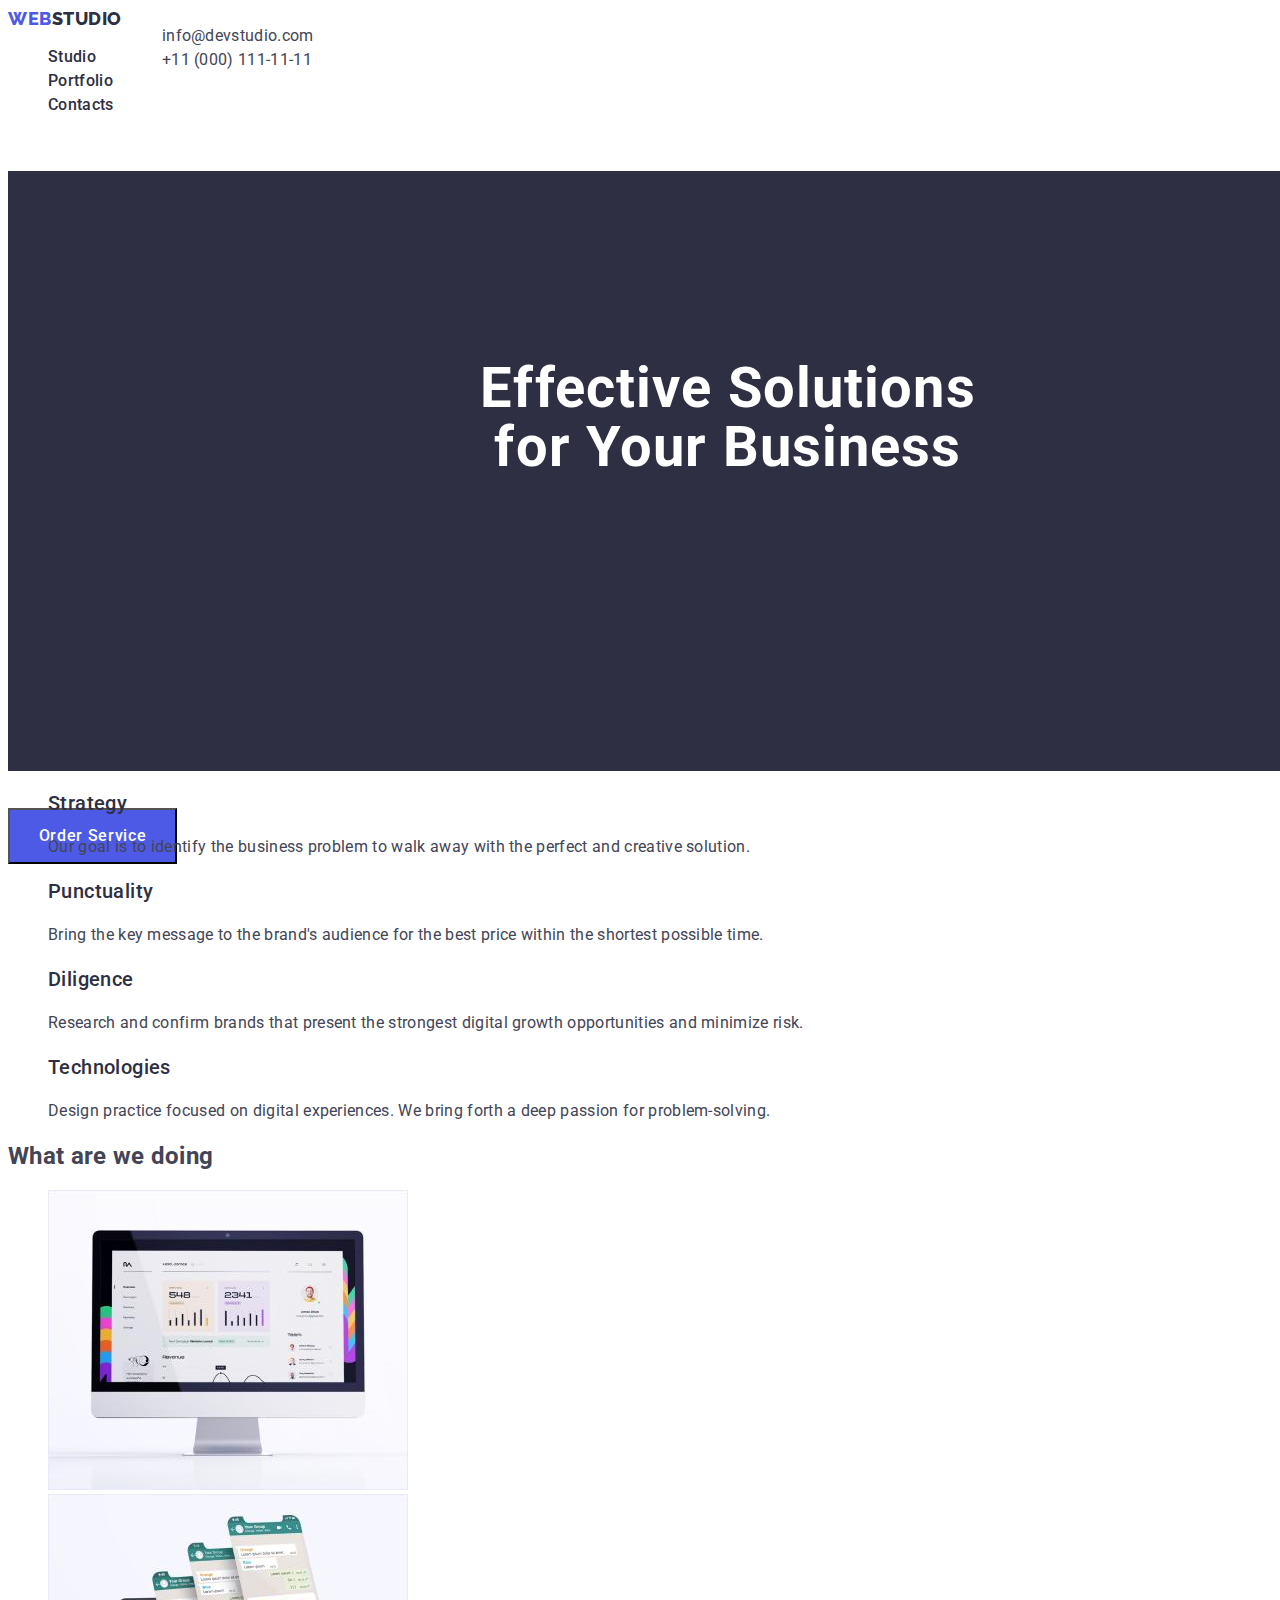
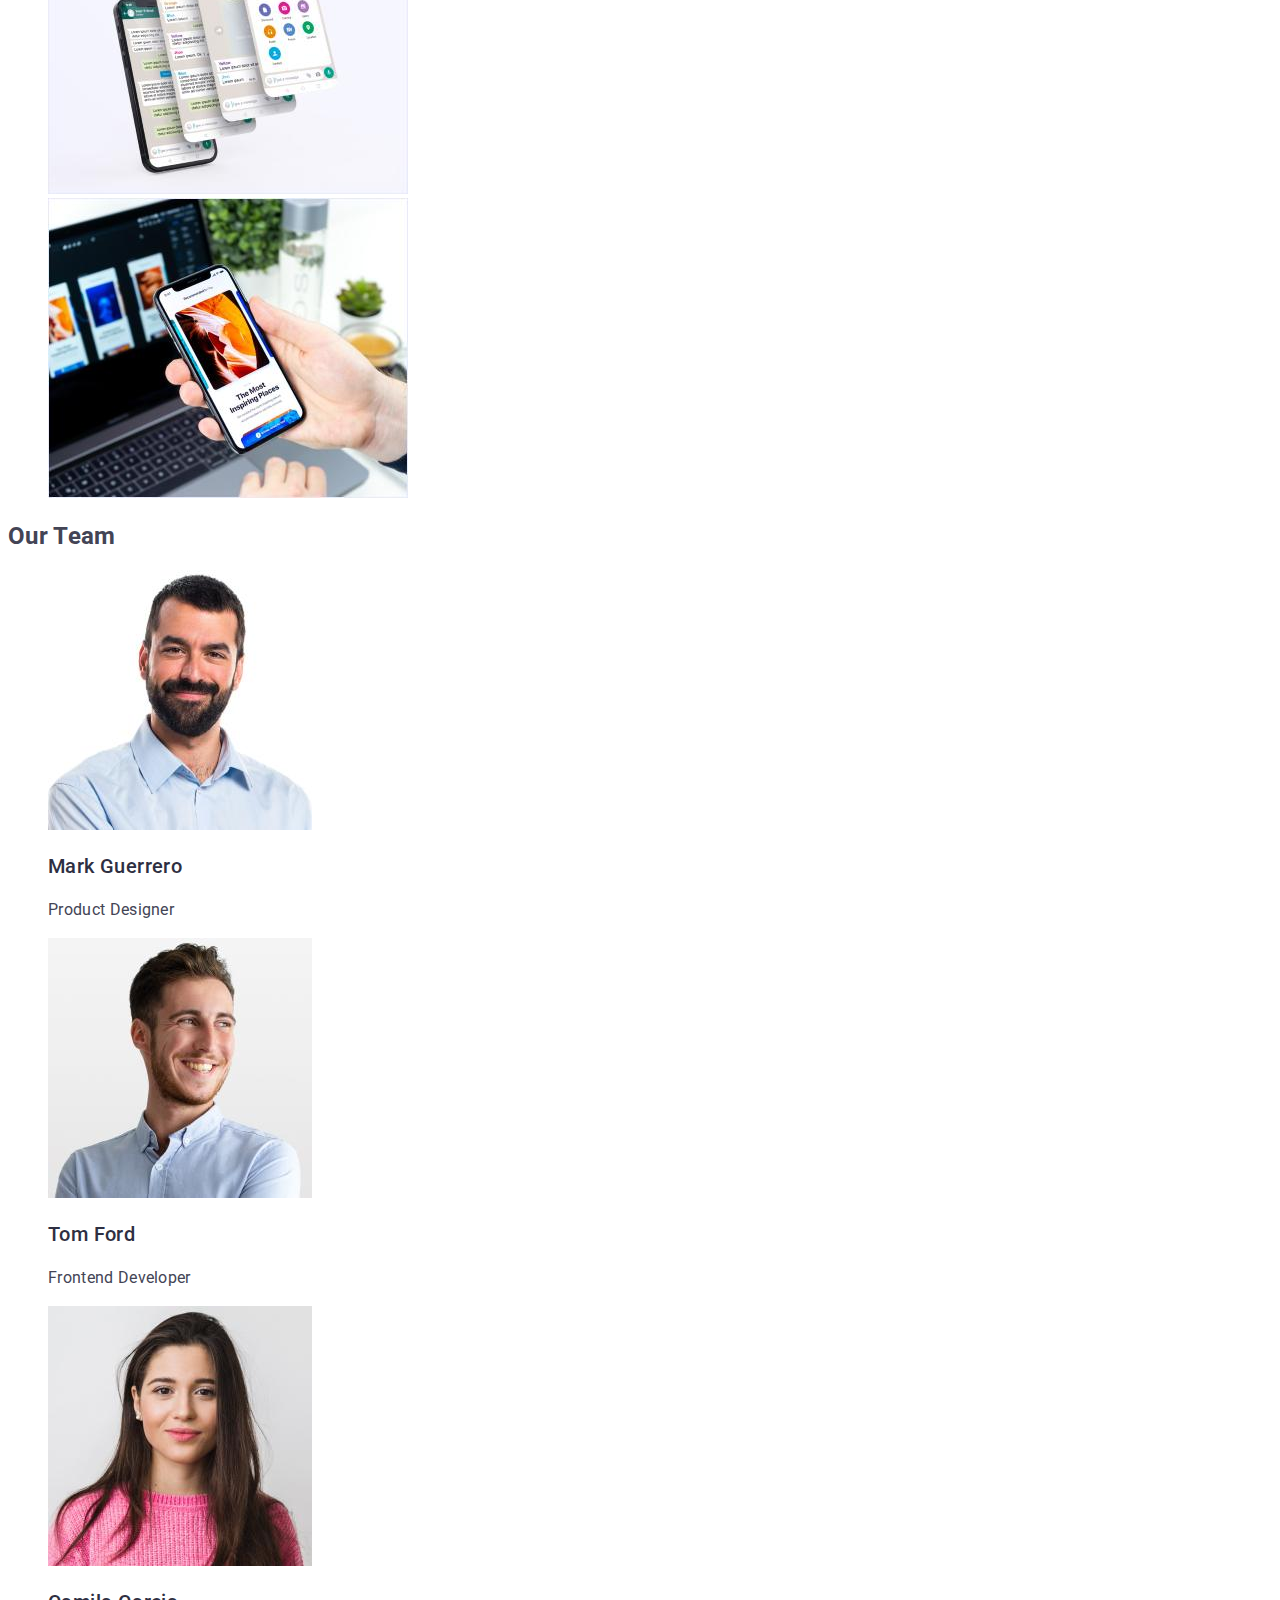
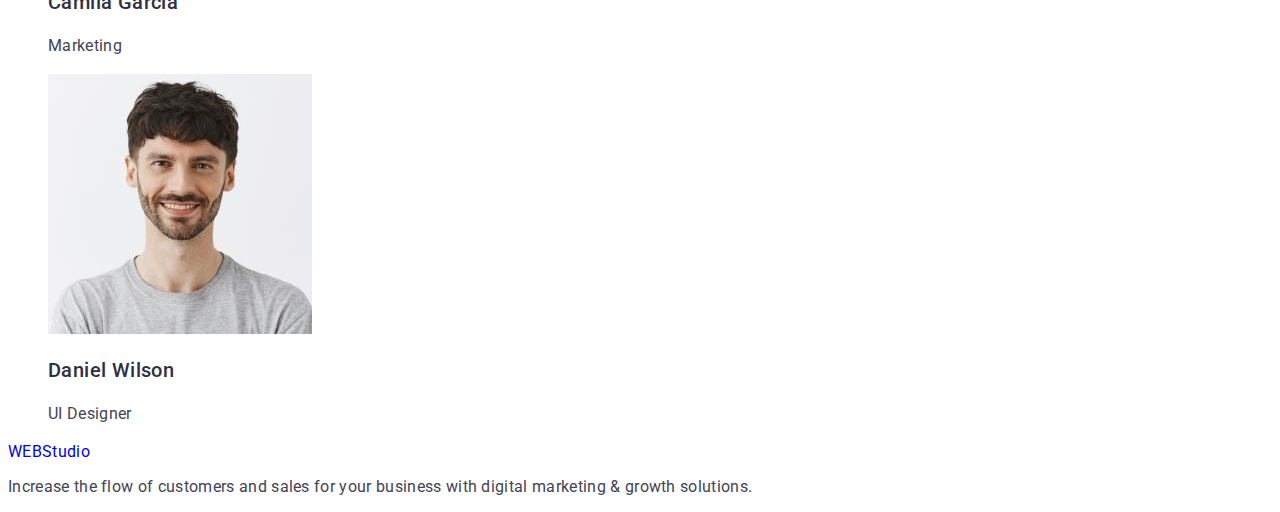
<file: index.html>
<!DOCTYPE html>
<html lang="en">
  <head>
    <link rel="stylesheet" href="./css/style.css" />
    <meta charset="UTF-8" />
    <meta http-equiv="X-UA-Compatible" content="IE=edge" />
    <meta name="viewport" content="width=device-width, initial-scale=1.0" />
    <title>WebStudio</title>
    <link rel="preconnect" href="https://fonts.googleapis.com" />
    <link rel="preconnect" href="https://fonts.gstatic.com" crossorigin />
    <link
      href="https://fonts.googleapis.com/css2?family=Raleway:wght@800&family=Roboto:wght@400;500;700;900&display=swap"
      rel="stylesheet"
    />
  </head>
  <body>
    <!--===========================HEADER=================================-->
    <header>
      <div class="header-all">
        <nav>
          <a class="link logo" href="./index.html">
            Web<span class="web-color-header">Studio</span>
          </a>
          <ul class="list site-nav">
            <li><a class="link header-nav" href="./index.html">Studio</a></li>
            <li>
              <a class="link header-nav" href="./portfolio.html">Portfolio</a>
            </li>
            <li><a class="link header-nav" href="">Contacts</a></li>
          </ul>
        </nav>
        <address class="address-header">
          <ul class="list header-contacts">
            <li>
              <a class="link contacts" href="mailto:info@devstudio.com"
                >info@devstudio.com</a
              >
            </li>
            <li>
              <a class="link contacts" href="tel:+110001111111"
                >+11 (000) 111-11-11</a
              >
            </li>
          </ul>
        </address>
      </div>
    </header>
    <!--======================HERO===========================-->
    <main>
      <section class="hero-section">
        <h1 class="order-text">Effective Solutions for Your Business</h1>
        <button class="order-button" type="button">Order Service</button>
      </section>

      <!--=================Advantages======================-->

      <section class="advantages">
        <h2 hidden class="hidden-title">Advantages</h2>
        <ul class="list">
          <li>
            <h3 class="title">Strategy</h3>
            <p class="paragraph">
              Our goal is to identify the business problem to walk away with the
              perfect and creative solution.
            </p>
          </li>
          <li>
            <h3 class="title">Punctuality</h3>
            <p class="paragraph">
              Bring the key message to the brand's audience for the best price
              within the shortest possible time.
            </p>
          </li>
          <li>
            <h3 class="title">Diligence</h3>
            <p class="paragraph">
              Research and confirm brands that present the strongest digital
              growth opportunities and minimize risk.
            </p>
          </li>
          <li>
            <h3 class="title">Technologies</h3>
            <p class="paragraph">
              Design practice focused on digital experiences. We bring forth a
              deep passion for problem-solving.
            </p>
          </li>
        </ul>
      </section>

      <!--========================3 section==============================-->

      <section>
        <h2 class="what-section">What are we doing</h2>
        <ul class="list">
          <li>
            <img src="./images/desctop.jpg" alt="Desctop IMac" width="360" />
          </li>
          <li>
            <img
              src="./images/app.jpg"
              alt="The mobile application is open on the smartphone"
              width="360"
            />
          </li>
          <li>
            <img
              src="./images/laptop.jpg"
              alt="Phone in hand and laptop on the table"
              width="360"
            />
          </li>
        </ul>
      </section>

      <!--============================TEAM==============================-->

      <section class="team-section">
        <h2 class="team-title">Our Team</h2>
        <ul class="list">
          <li>
            <img
              src="./images/mark.jpg"
              alt="photo with image Mark Guerrero"
              width="264"
            />
            <h3 class="title">Mark Guerrero</h3>
            <p class="paragraph">Product Designer</p>
          </li>
          <li>
            <img
              src="./images/tom.jpg"
              alt="photo with image Tom Ford"
              width="264"
            />
            <h3 class="title">Tom Ford</h3>
            <p class="paragraph">Frontend Developer</p>
          </li>
          <li>
            <img
              src="./images/camila.jpg"
              alt="photo with image Camila Garcia"
              width="264"
            />
            <h3 class="title">Camila Garcia</h3>
            <p class="paragraph">Marketing</p>
          </li>
          <li>
            <img
              src="./images/daniel.jpg"
              alt="photo with image Daniel Wilson"
              width="264"
            />
            <h3 class="title">Daniel Wilson</h3>
            <p class="paragraph">UI Designer</p>
          </li>
        </ul>
      </section>
    </main>
    <!--==================================FOOTER=============================-->
    <footer class="footer-section">
      <a class="link logo-footer" href="./index.html"
        >WEB<span class="web-color-footer">Studio</span>
      </a>
      <p class="text-footer">
        Increase the flow of customers and sales for your business with digital
        marketing & growth solutions.
      </p>
    </footer>
  </body>
</html>
</file>
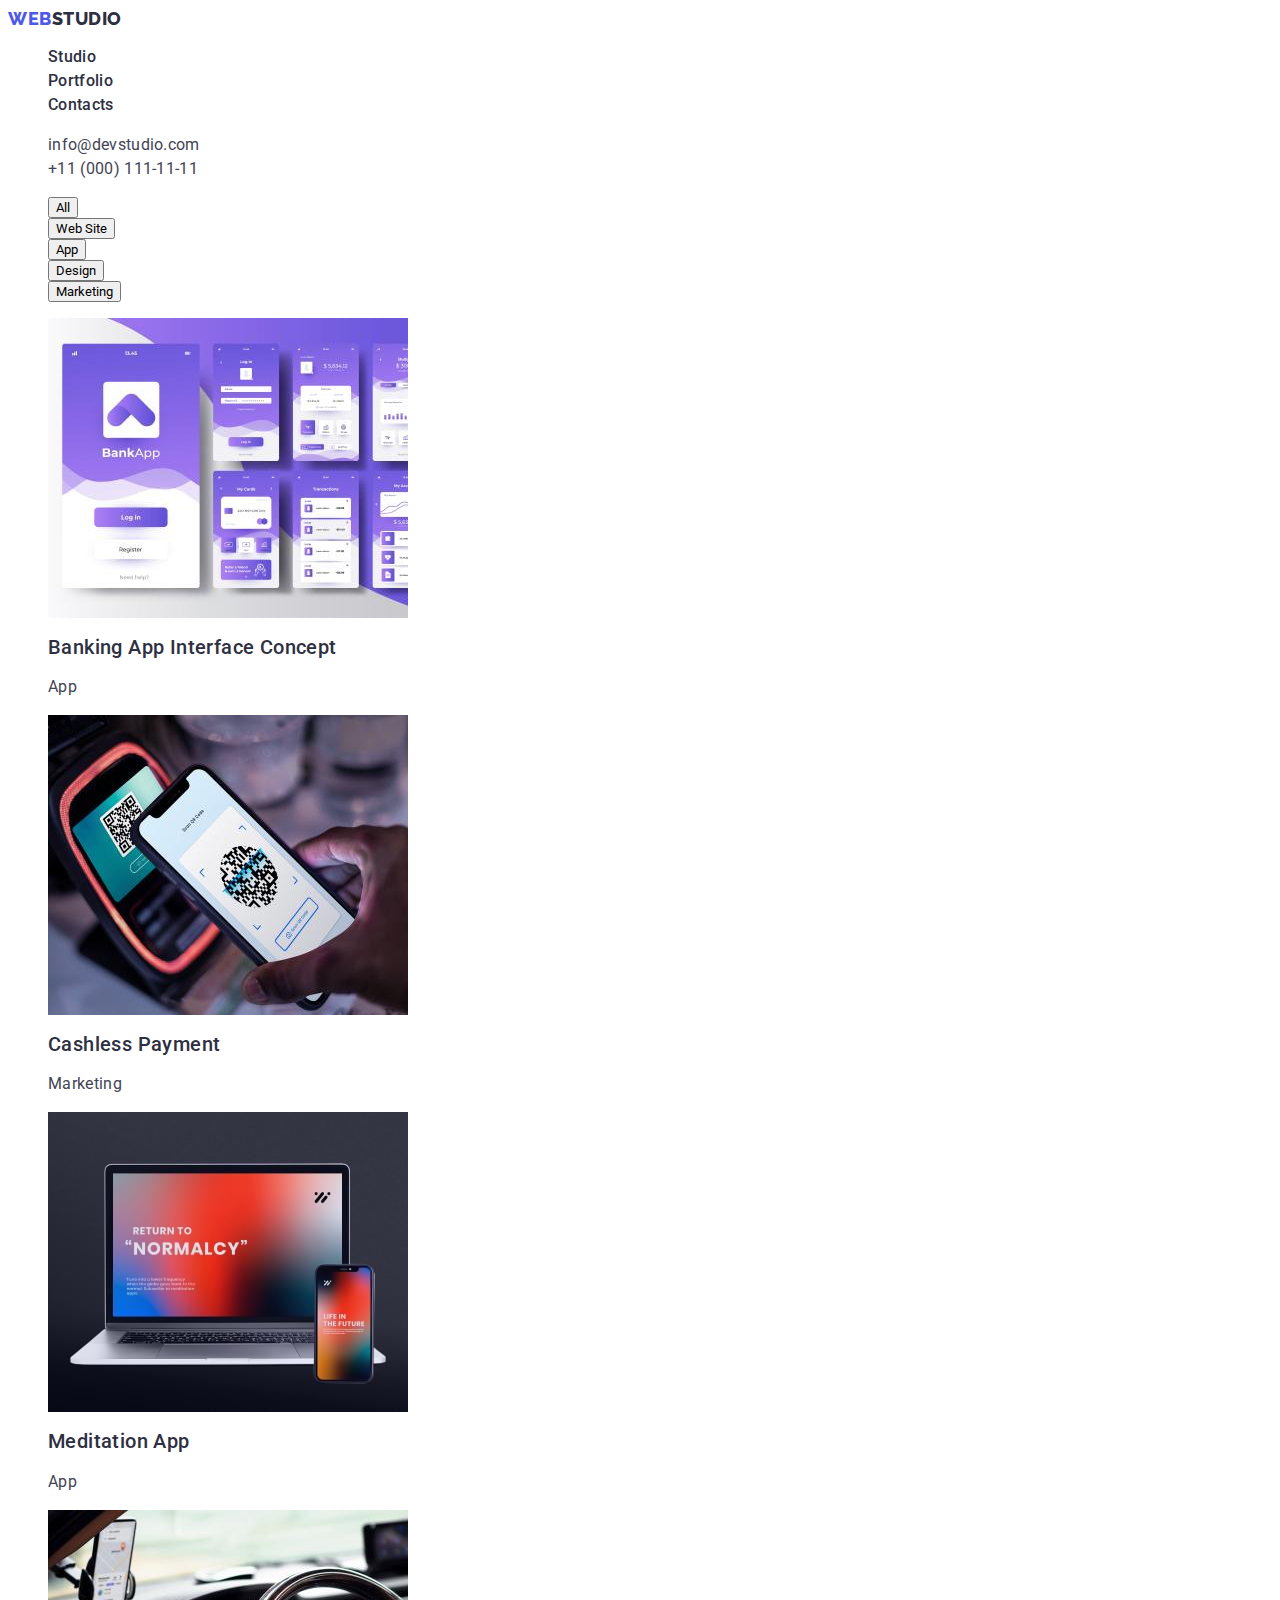
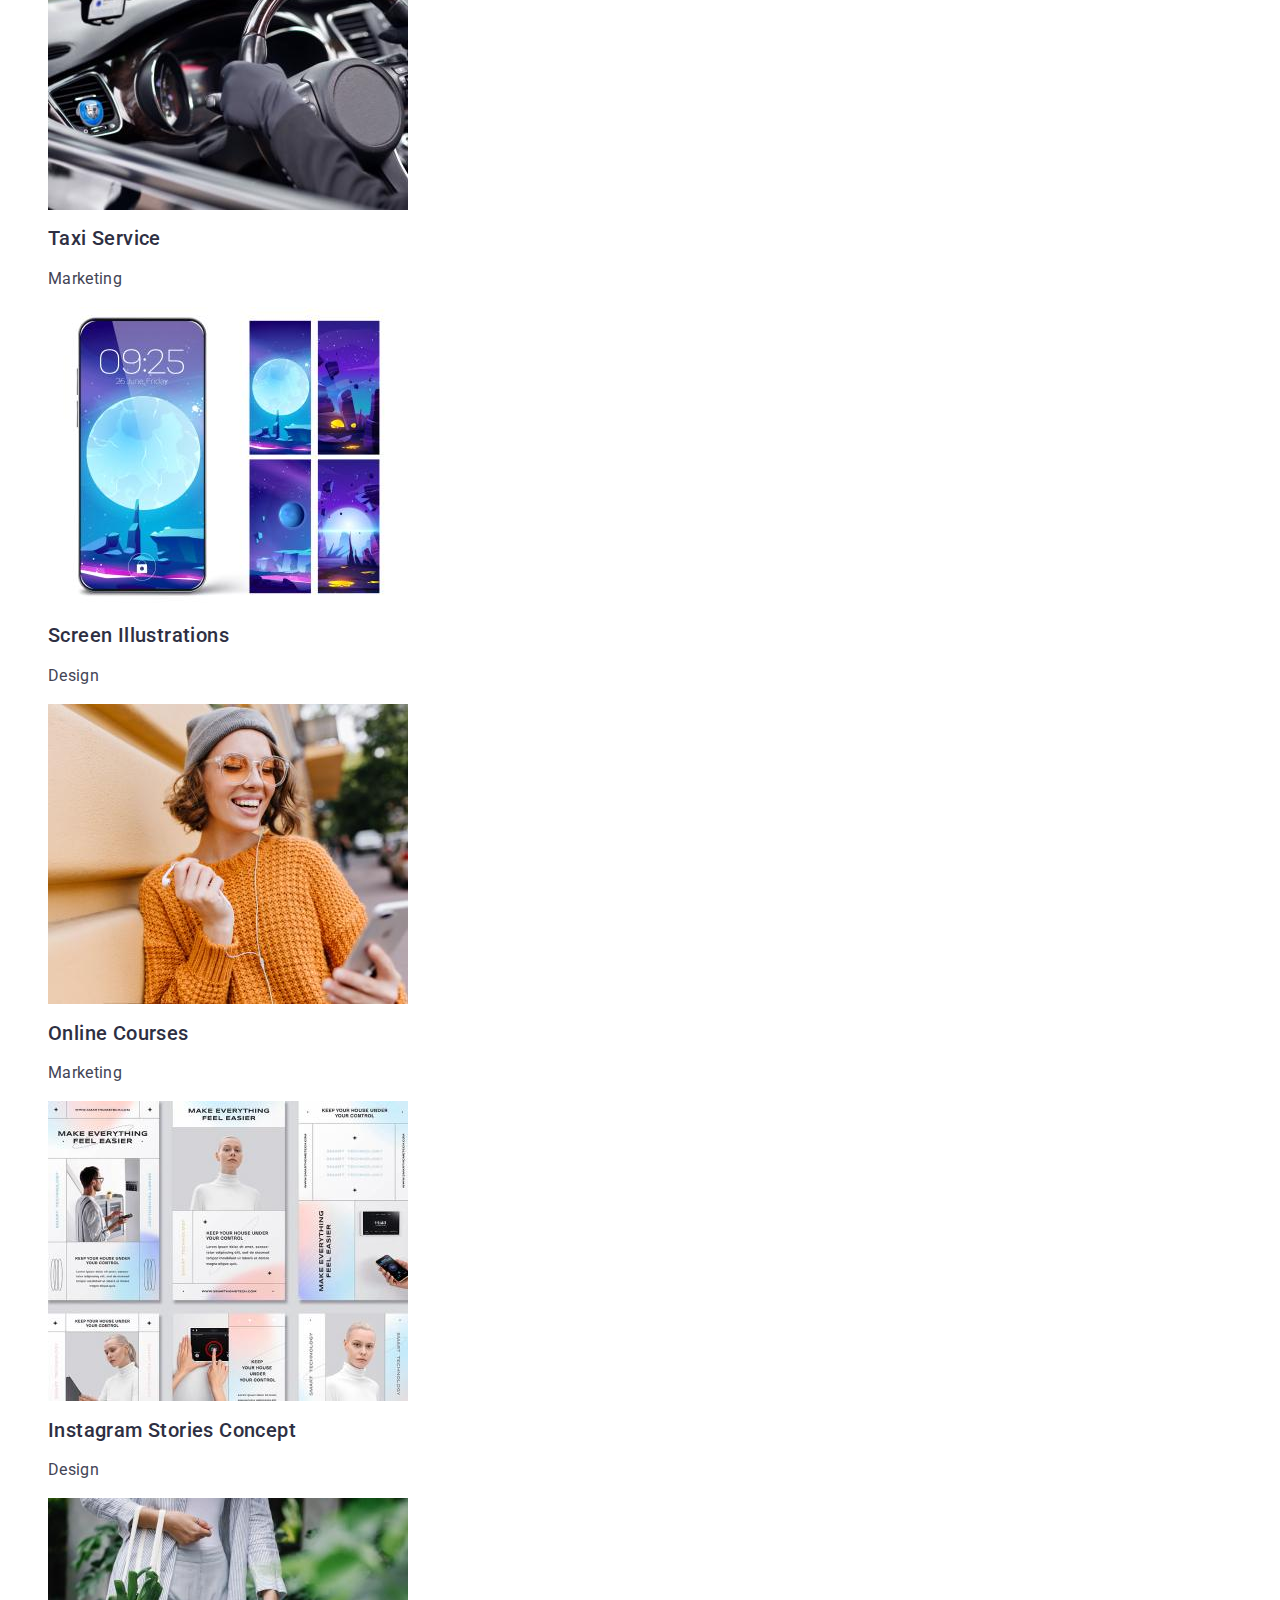
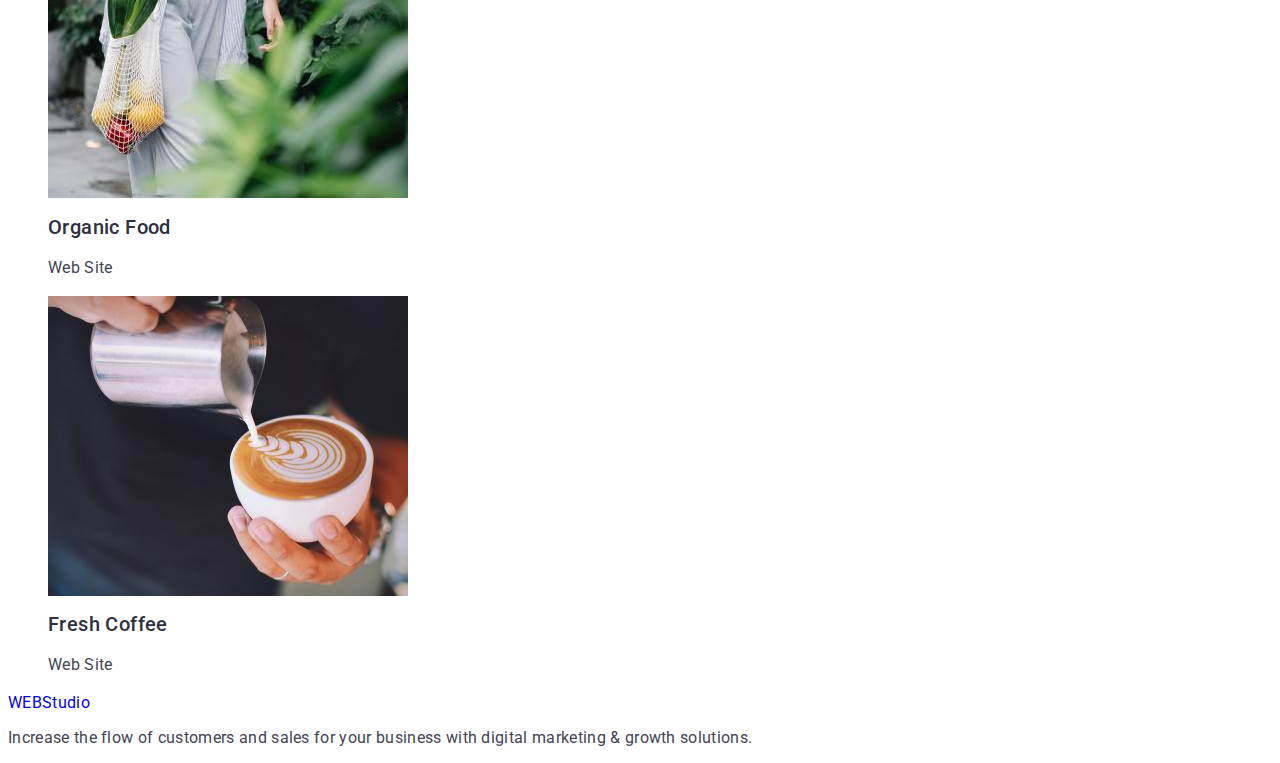
<file: portfolio.html>
<!DOCTYPE html>
<html lang="en">
  <head>
    <link rel="stylesheet" href="./css/normalize.css" />
    <link rel="stylesheet" href="./css/style.css" />
    <meta charset="UTF-8" />
    <meta http-equiv="X-UA-Compatible" content="IE=edge" />
    <meta name="viewport" content="width=device-width, initial-scale=1.0" />
    <title>Portfolio</title>
    <link rel="preconnect" href="https://fonts.googleapis.com" />
    <link rel="preconnect" href="https://fonts.gstatic.com" crossorigin />
    <link
      href="https://fonts.googleapis.com/css2?family=Raleway:wght@800&family=Roboto:wght@400;500;700;900&display=swap"
      rel="stylesheet"
    />
  </head>

  <body>
    <!--==========================HEADER================================-->
    <header>
      <nav>
        <a class="link logo" href="./index.html">
          Web<span class="web-color-header">Studio</span>
        </a>
        <ul class="list site-nav">
          <li><a class="link header-nav" href="./index.html">Studio</a></li>
          <li>
            <a class="link header-nav" href="./portfolio.html">Portfolio</a>
          </li>
          <li><a class="link header-nav" href="">Contacts</a></li>
        </ul>
      </nav>
      <address class="address-header">
        <ul class="list header-contacts">
          <li>
            <a class="link contacts" href="mailto:info@devstudio.com"
              >info@devstudio.com</a
            >
          </li>
          <li>
            <a class="link contacts" href="tel:+110001111111"
              >+11 (000) 111-11-11</a
            >
          </li>
        </ul>
      </address>
    </header>
    <!--================================MAIN=============================-->
    <main>
      <section>
        <h1 hidden>Portfolio</h1>
        <ul class="list page-nav">
          <li>
            <button class="portfolio-button" type="button">All</button>
          </li>
          <li>
            <button class="portfolio-button" type="button">Web Site</button>
          </li>
          <li>
            <button class="portfolio-button" type="button">App</button>
          </li>
          <li>
            <button class="portfolio-button" type="button">Design</button>
          </li>
          <li>
            <button class="portfolio-button" type="button">Marketing</button>
          </li>
        </ul>
        <ul class="list">
          <li>
            <a class="link"
              ><img
                src="./images/bankingapp.jpg"
                alt="Banking app interface 7 screen"
                width="360"
              />
              <h2 class="title">Banking App Interface Concept</h2>
              <p class="paragraph">App</p></a
            >
          </li>
          <li>
            <a class="link"
              ><img
                src="./images/cashless.jpg"
                alt="payment by reading the QR code"
                width="360"
              />
              <h2 class="title">Cashless Payment</h2>
              <p class="paragraph">Marketing</p></a
            >
          </li>
          <li>
            <a class="link"
              ><img
                src="./images/mediationapp.jpg"
                alt="phone and laptop with an open mediation app"
                width="360"
              />
              <h2 class="title">Meditation App</h2>
              <p class="paragraph">App</p></a
            >
          </li>
          <li>
            <a class="link"
              ><img
                src="./images/taxi.jpg"
                alt="the driver in gloves holds the steering wheel"
                width="360"
              />
              <h2 class="title">Taxi Service</h2>
              <p class="paragraph">Marketing</p></a
            >
          </li>
          <li>
            <a class="link"
              ><img
                src="./images/screen.jpg"
                alt="phone and 4 different screensavers are displayed next to it"
                width="360"
              />
              <h2 class="title">Screen Illustrations</h2>
              <p class="paragraph">Design</p></a
            >
          </li>
          <li>
            <a class="link">
              <img
                src="./images/online.jpg"
                alt="a girl in headphones smiles and looks at the phone"
                width="360"
              />
              <h2 class="title">Online Courses</h2>
              <p class="paragraph">Marketing</p></a
            >
          </li>
          <li>
            <a class="link"
              ><img
                src="./images/insta.jpg"
                alt="new concept insta-sstories"
                width="360"
              />
              <h2 class="title">Instagram Stories Concept</h2>
              <p class="paragraph">Design</p></a
            >
          </li>
          <li>
            <a class="link"
              ><img
                src="./images/organic.jpg"
                alt="girl with organic food grid"
                width="360"
              />
              <h2 class="title">Organic Food</h2>
              <p class="paragraph">Web Site</p></a
            >
          </li>
          <li>
            <a class="link"
              ><img
                src="./images/cofee.jpg"
                alt="barista holds a cup of coffee and paints with milk"
                width="360"
              />
              <h2 class="title">Fresh Coffee</h2>
              <p class="paragraph">Web Site</p></a
            >
          </li>
        </ul>
      </section>
    </main>
    <footer class="footer-section">
      <a class="link logo-footer" href="./index.html"
        >WEB<span class="web-color-footer">Studio</span>
      </a>
      <p class="text-footer">
        Increase the flow of customers and sales for your business with digital
        marketing & growth solutions.
      </p>
    </footer>
  </body>
</html>
</file>
<file: css/style.css>
:root {
  --primary-font: "Roboto", sans-serif;
  --secondary-font: "Relawey", sans-serif;
  --accent-color: #404bbf;
  --bgcolor-primary: #e5e5e5;
  --white-color: #ffffff;
  --primary-color: #2e2f42;
  --text-color: #434455;
  --web-color: #4d5ae5;
  --footer-text: #e7e9fc;
  --primary-color-in-dark-them: #f4f4fd;
}
body {
  font-family: var(--primary-font);
  color: var(--text-color);
  letter-spacing: 0.02em;
  font-size: 16px;
}
/*============================Загальні====================================*/
.list {
  list-style: none;
  text-decoration: none;
}
.link {
  list-style: none;
  text-decoration: none;
}
.title {
  color: var(--primary-color);
  font-weight: 500;
  font-size: 20px;
  line-height: 1.2;
  letter-spacing: 0.02em;
}
.paragraph {
  color: var(--text-color);
  font-size: 16px;
  line-height: 1.5;
  letter-spacing: 0.02em;
}

/*============================Хедер======================================= */
.logo {
  text-decoration: none;
  text-transform: uppercase;
  font-family: "Raleway", sans-serif;
  font-weight: 800;
  font-size: 18px;
  line-height: 1.17;
  letter-spacing: 0.03em;
  color: var(--primary-color);
  font-family: font-family: "Raleway", sans-serif;
  color: var(--web-color);
}
.web-color-header {
  color: var(--primary-color);
}
.site-nav {
  color: var(--primary-color);
}
.header-nav:hover,
.header-nav:focus {
  color: var(--accent-color);
}
.header-nav {
  color: var(--primary-color);
  font-weight: 500;
  line-height: 1.5;
}
.address-header {
  list-style: none;
}
.address-header {
  font-style: normal;
}
.contacts:hover,
.contacts:focus {
  color: var(--accent-color);
}
.header-contacts {
  font-size: 16px;
  line-height: 1.5;
  letter-spacing: 0.02e;
}
.contacts {
  color: var(--text-color);
}
.header-all{
  display: flex;
}

/*================================HERO====================================*/
.hero-section {
  background-color: #2e2f42;
  width: 1440px;
  height: 600px;
  letter-spacing: 0.02em;
}
.order-text {
  text-align: center;
  font-weight: 700;
  font-size: 56px;
  line-height: 1.07;
  color: #ffffff;
  letter-spacing: 0.02em;
  padding: 188px 472px 292px 472px;
}
.order-button {
  font-family: var(--primary-font);
  width: 169px;
  height: 56px;
  font-weight: 500;
  font-size: 16px;
  line-height: 1.5;
  letter-spacing: 0.04em;
  background-color: var(--web-color);
  color: var(--white-color);
.order-button {
  cursor: pointer;
}
.order-button:hover,
.order-button:focus {
  background-color: var(--accent-color);
}
/*===========================TEAAM==========================*/
.team-section {
  background-color: var(--primary-color-in-dark-them);
}
.team-title {
  color: var(--primary-color);
  text-align: center;
  text-transform: capitalize;
  font-weight: 700;
  font-size: 36px;
  line-height: 1.11;
  letter-spacing: 0.02em;
}
.what-section {
  color: var(--primary-color);
  text-align: center;
  text-transform: capitalize;
  font-weight: 700;
  font-size: 36px;
  line-height: 1.11;
}

/*===================================2 pages==============================*/
.page-nav {
  letter-spacing: 0.04em;
}
.portfolio-button {
  cursor: pointer;
  list-style: none;
  background-color: var(--primary-color-in-dark-them);
  border: 1px solid #e7e9fc;
  border-radius: 4px;
  font-family: "Roboto", sans-serif;
  font-style: normal;
  font-weight: 500;
  font-size: 16px;
  line-height: 1.5;
  letter-spacing: 0.04em;
  color: var(--web-color);
}
.portfolio-button:hover,
.portfolio-button:focus {
  background-color: var(--accent-color);
  color: var(--white-color);
}
/*====================================footer===============================*/
.footer-section {
  background-color: var(--primary-color);
}
.logo-footer {
  color: var(--web-color);
  font-family: "Raleway", sans-serif;
  font-weight: 800;
  font-size: 18px;
  line-height: 1.17;
  letter-spacing: 0.03em;
  text-transform: uppercase;
}
.web-color-footer {
  color: var(--primary-color-in-dark-them);
}
.text-footer {
  color: var(--footer-text);
  line-height: 1.5;
}
</file>
